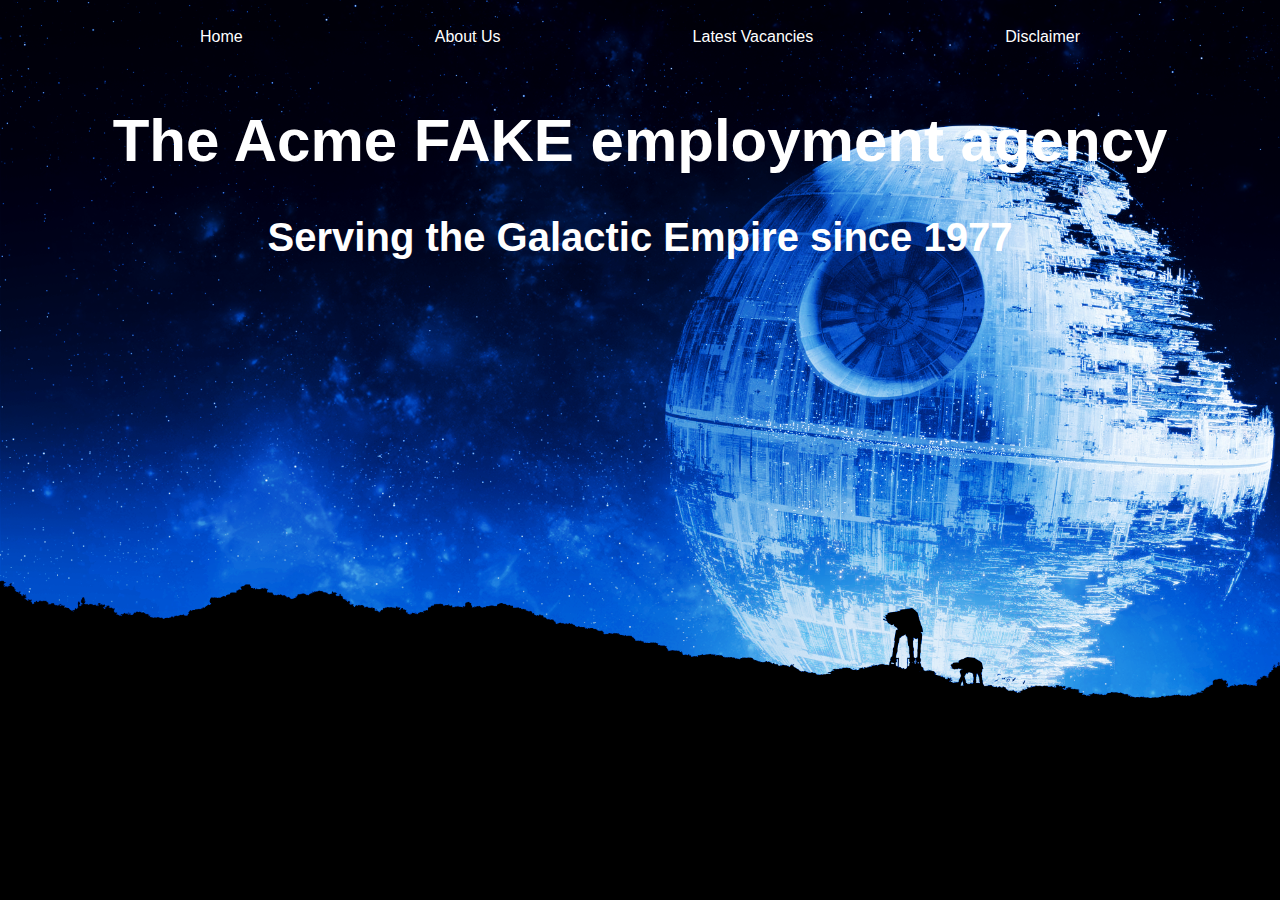
<file: index.html>
<!DOCTYPE html>
<html lang="en">
<head>
    <meta charset="UTF-8">
    <meta http-equiv="X-UA-Compatible" content="IE=edge">
    <meta name="viewport" content="width=device-width, initial-scale=1.0">
    <link rel="stylesheet" href="style.css">
    <title>Document</title>

</head>
<body>
    <div id="nav">
        <a href="index.html">Home</a>
        <a href="aboutus.html">About Us</a>
        <a href="jobs.html">Latest Vacancies</a>
        <a href="disclaimer.html">Disclaimer</a>
</div>

<div>
<h1>The Acme FAKE employment agency</h1>
    </div>

<div>
<h2>Serving the Galactic Empire since 1977</h2>
    </div>

</body>
</html>
</file>
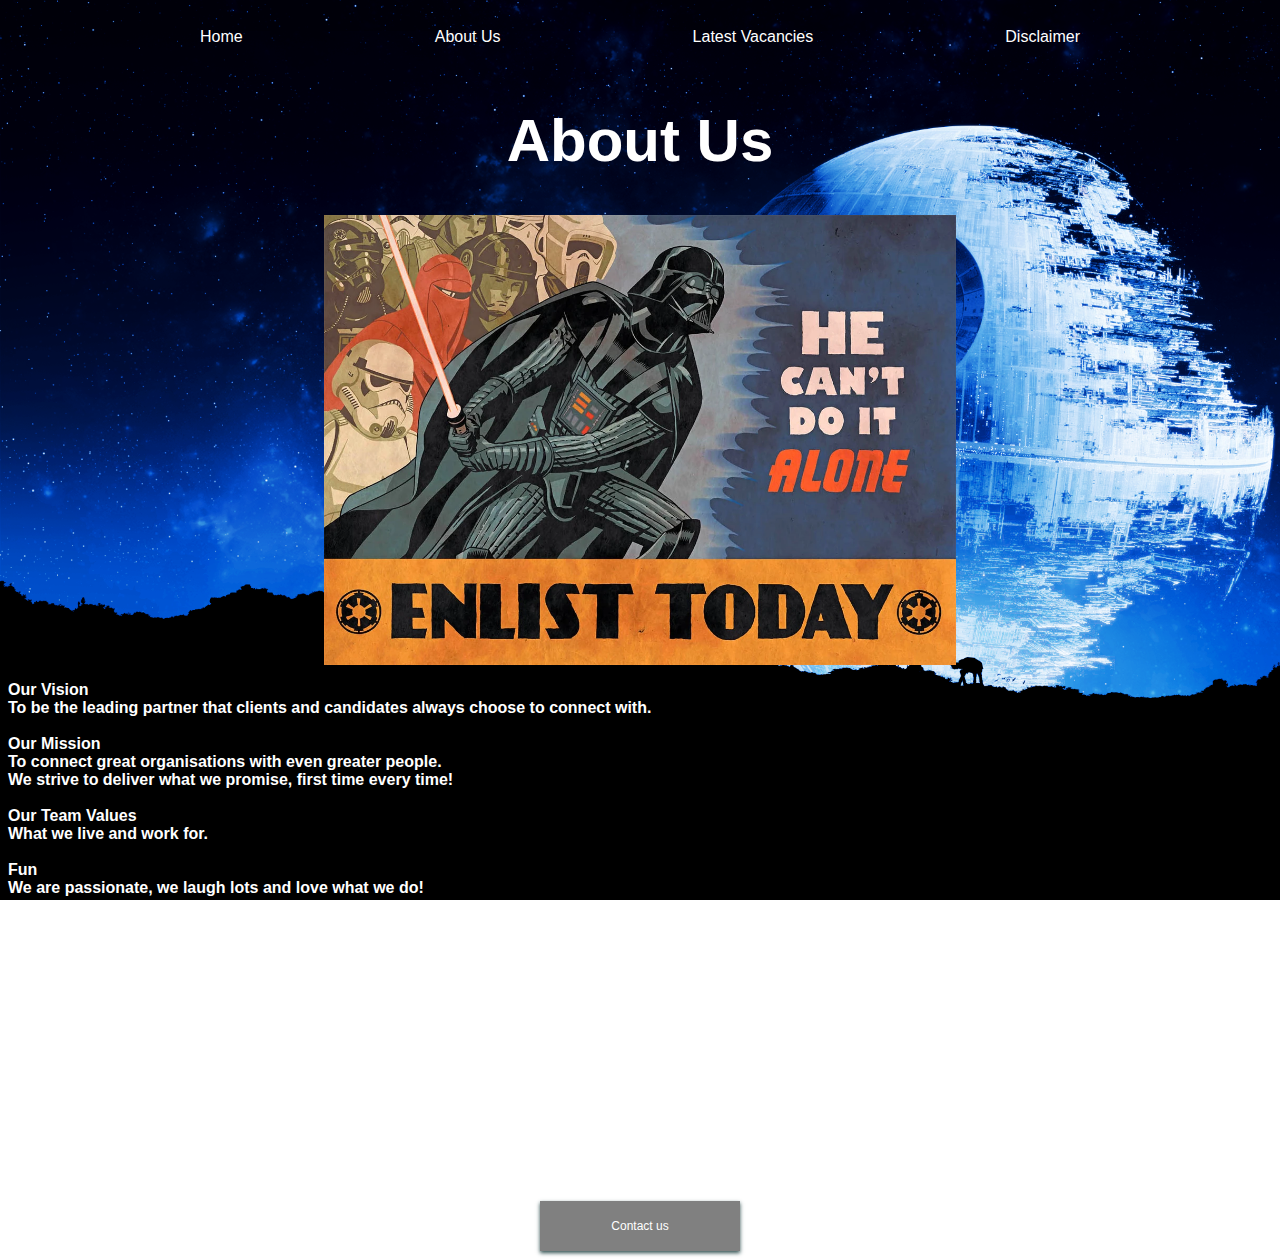
<file: aboutus.html>
<!DOCTYPE html>
<html lang="en">
<head>
    <meta charset="UTF-8">
    <meta http-equiv="X-UA-Compatible" content="IE=edge">
    <meta name="viewport" content="width=device-width, initial-scale=1.0">
    <link rel="stylesheet" href="style.css">
    <title>Document</title>


</head>
<body>
    <div id="nav">
        <a href="index.html">Home</a>
        <a href="aboutus.html">About Us</a>
        <a href="jobs.html">Latest Vacancies</a>
        <a href="disclaimer.html">Disclaimer</a>
</div>

<div>
<h1>About Us</h1>
</div>

<div>
<img class="center" src="Enlist_Today.webp" alt="Join Us">
    </div>

<div>
<p class="text">Our Vision<br>
    To be the leading partner that clients and candidates always choose to connect with.<br><br>
    Our Mission<br>
    To connect great organisations with even greater people.<br>
    We strive to deliver what we promise, first time every time!<br><br>
    Our Team Values <br>What we live and work for.<br><br>
    Fun<br>
    We are passionate, we laugh lots and love what we do!<br><br>
    Integrity<br>
    We adopt the highest ethical standards of our industry, and operate with transparency and trust.<br><br>
    Respect<br>
    We treat each other, our clients and candidates with mutual respect and sensitivity.<br><br>
    Balance<br>
    We support workplace flexibility and encourage work / life balance.<br><br>
    Community<br>
    We support our non-profit client and its charitable work through our work.<br><br>
    Collaboration<br>
    We work as a team (except for REBEL SCUM).<br> 
    We share knowledge, experience and leverage continuous improvement for learning.<br>
    </p>
    </div>

<div class="parent1">
    <a href="mailto:deathstarvacancies@gmail.com?subject=Enquiry"><button class="round-6">Contact us</button>
        </div>

</body>
</html>
</file>
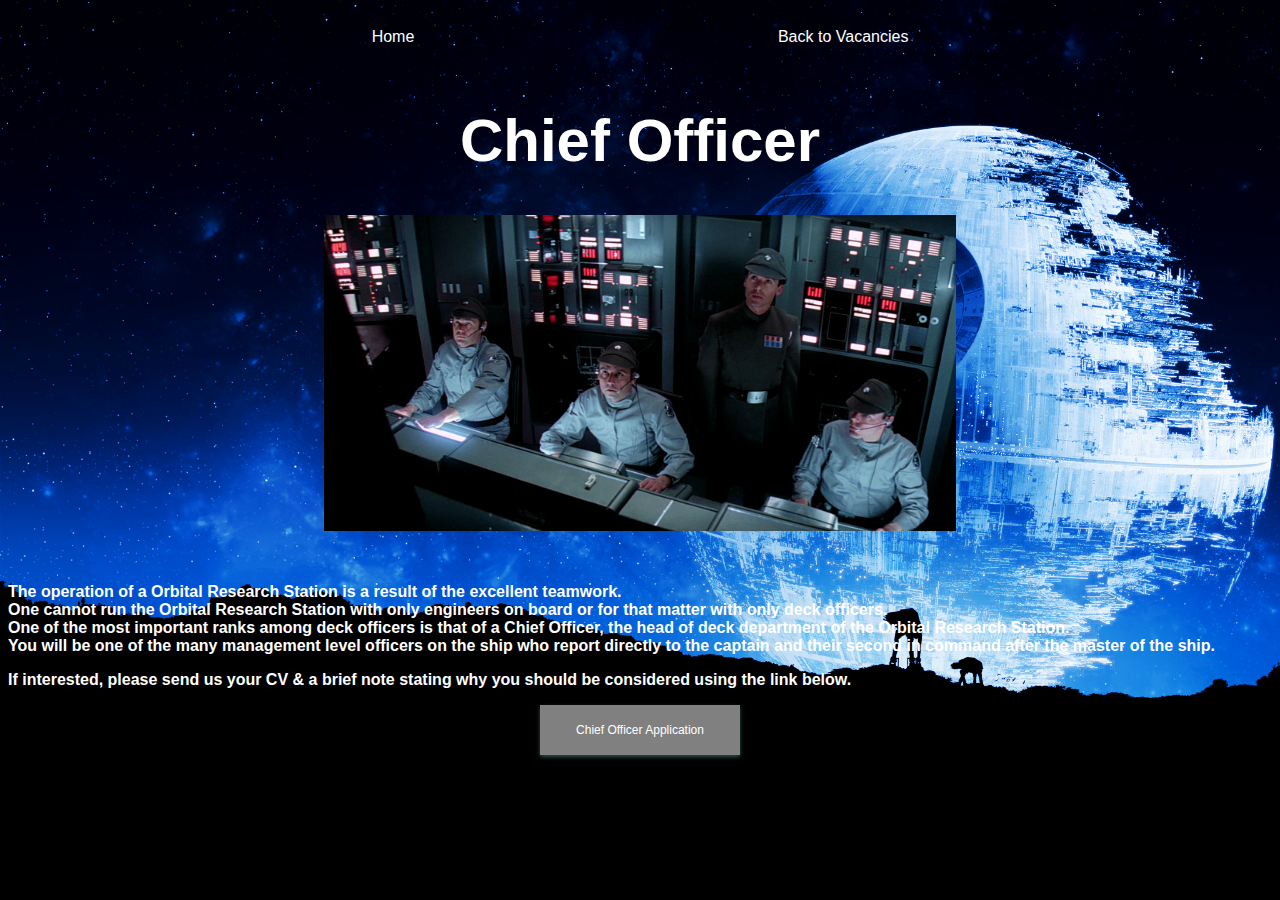
<file: chief.html>
<!DOCTYPE html>
<html lang="en">
<head>
    <meta charset="UTF-8">
    <meta http-equiv="X-UA-Compatible" content="IE=edge">
    <meta name="viewport" content="width=device-width, initial-scale=1.0">
    <link rel="stylesheet" href="style.css">
    <title>Document</title>
</head>
<body>

    <div id="nav">
        <a href="index.html">Home</a>
        <a href="jobs.html">Back to Vacancies</a>
    </div>

<div>
<h1>Chief Officer</h1>
    </div>

<div>
<img class="center" src="NavyCrewmen.webp" alt="Chief Officer"><br><br>
    </div>

<div>
<p class="text">The operation of a Orbital Research Station is a result of the excellent teamwork.<br>
    One cannot run the Orbital Research Station with only engineers on board or for that matter with only deck officers.<br>
    One of the most important ranks among deck officers is that of a Chief Officer, the head of deck department of the Orbital Research Station.<br>
    You will be one of the many management level officers on the ship who report directly to the captain and their second in command after the master of the ship.<br></p>

<p class="text">If interested, please send us your CV & a brief note stating why you should be considered using the link below.<br></p>
    </div>

<div class="parent1">
    <a href="mailto:deathstarvacancies@gmail.com?subject=Enquiry"><button class="round-6">Chief Officer Application</button>
    </div>

</body>
</html>
</file>
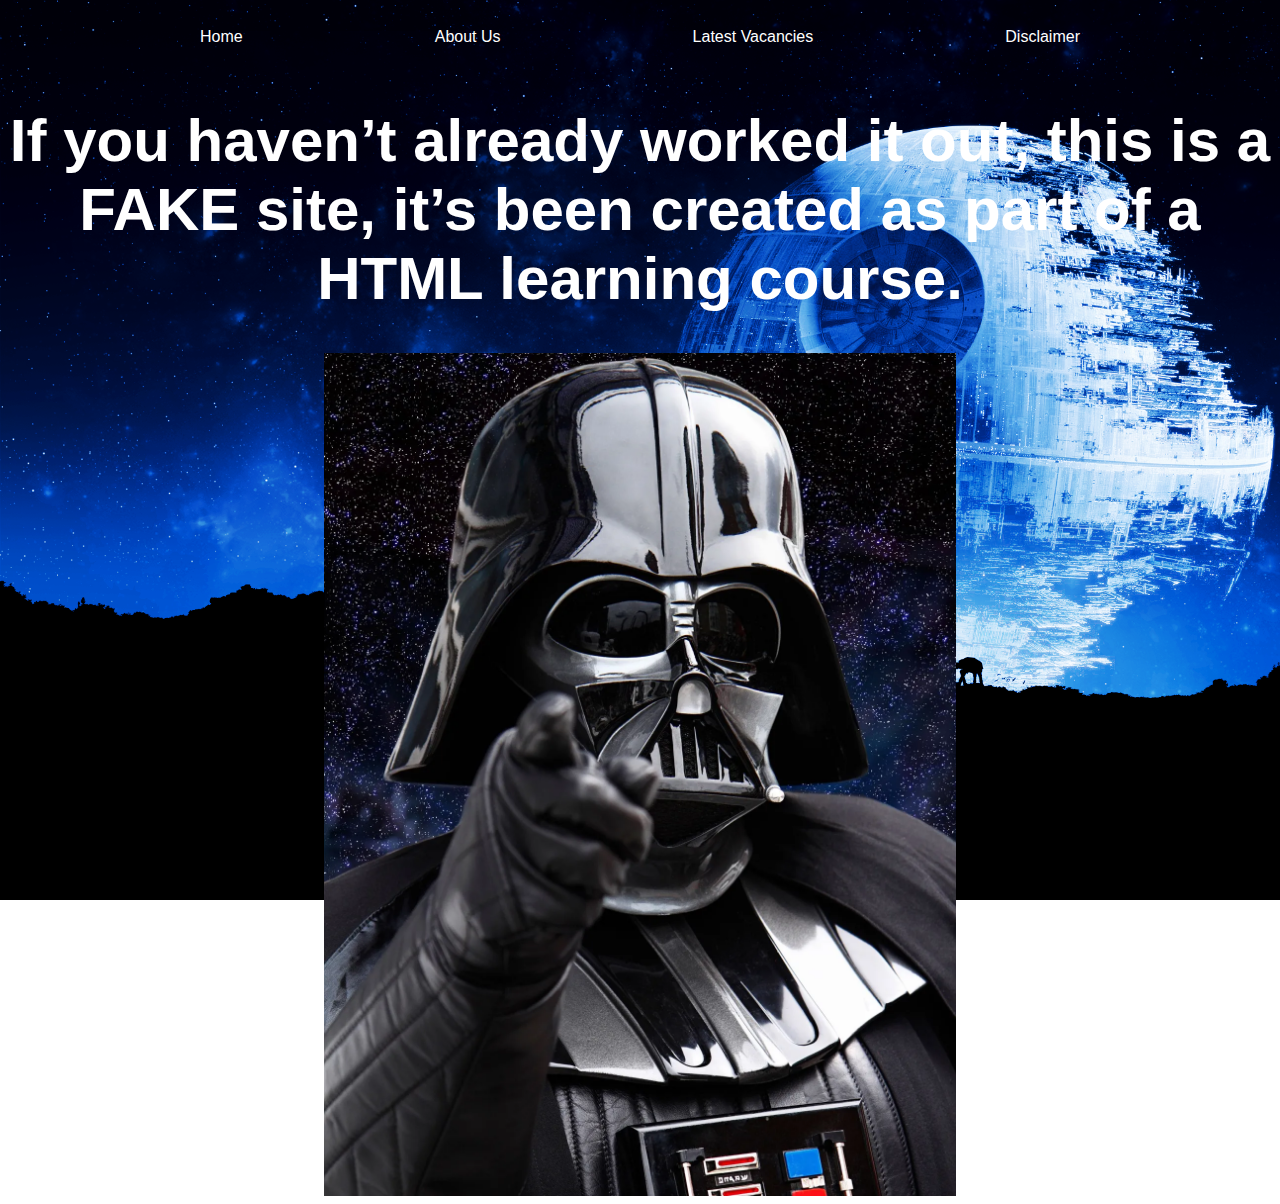
<file: disclaimer.html>
<!DOCTYPE html>
<html lang="en">
<head>
    <meta charset="UTF-8">
    <meta http-equiv="X-UA-Compatible" content="IE=edge">
    <meta name="viewport" content="width=device-width, initial-scale=1.0">
    <link rel="stylesheet" href="style.css">
    <title>Document</title>

</head>
<body>
<div id="nav">
<a href="index.html">Home</a>
<a href="aboutus.html">About Us</a>
<a href="jobs.html">Latest Vacancies</a>
<a href="disclaimer.html">Disclaimer</a>
</div>

<div>
<h1>If you haven’t already worked it out, this is a FAKE site, it’s been created as part of a HTML learning course.</h1>
    </div>

<div>
<img class="center" src="darthpo.webp" alt="Darth">
</div>

</body>
</html>
</file>
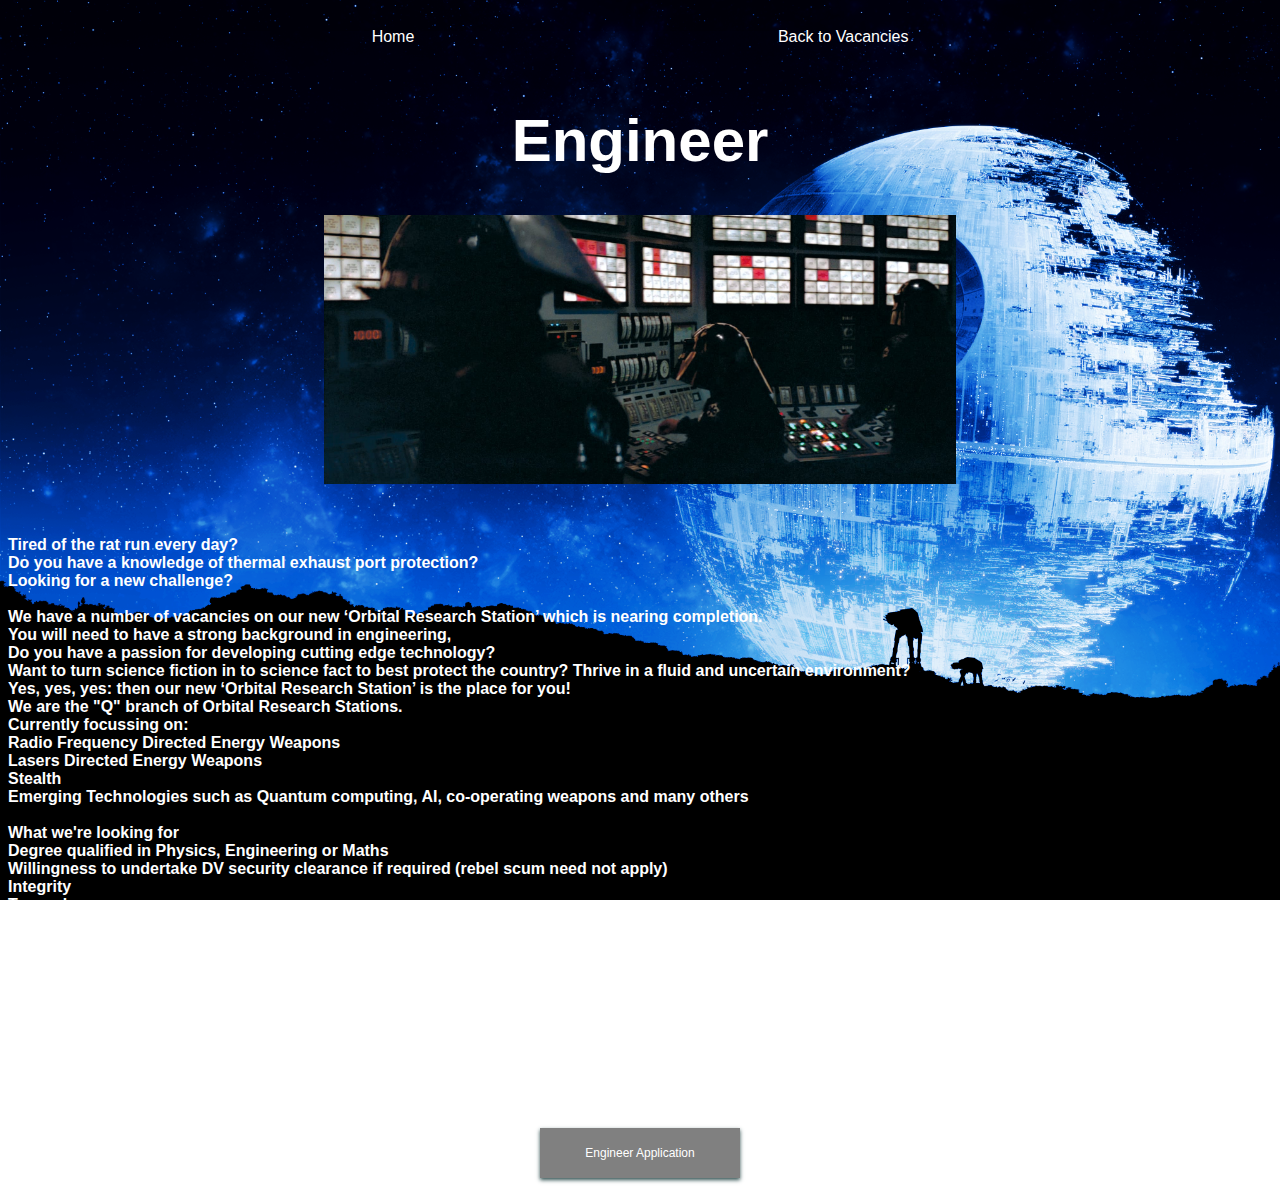
<file: engineer.html>
<!DOCTYPE html>
<html lang="en">
<head>
    <meta charset="UTF-8">
    <meta http-equiv="X-UA-Compatible" content="IE=edge">
    <meta name="viewport" content="width=device-width, initial-scale=1.0">
    <link rel="stylesheet" href="style.css">
    <title>Document</title>
</head>
<body>

<div id="nav">
        <a href="index.html">Home</a>
        <a href="jobs.html">Back to Vacancies</a>
    </div>

<div>
<h1>Engineer</h1>
    </div>

<div>
<img class="center" src="engineering.jpg" alt="Engineering Bay"><br><br>
</div>

<div>
<p class="text">Tired of the rat run every day?<br>
    Do you have a knowledge of thermal exhaust port protection?<br>
    Looking for a new challenge?<br>
    <br>    
    We have a number of vacancies on our new ‘Orbital Research Station’ which is nearing completion.  <br>You will need to have a strong background in engineering,<br>
    Do you have a passion for developing cutting edge technology? <br>Want to turn science fiction in to science fact to best protect the country? Thrive in a fluid and uncertain environment? <br>Yes, yes, yes: then our new ‘Orbital Research Station’ is the place for you!<br>
    We are the "Q" branch of Orbital Research Stations. <br>
    Currently focussing on:<br>
    Radio Frequency Directed Energy Weapons<br>
    Lasers Directed Energy Weapons<br>
    Stealth<br>
    Emerging Technologies such as Quantum computing, AI, co-operating weapons and many others<br><br>
    
    What we're looking for<br>
    Degree qualified in Physics, Engineering or Maths<br>
    Willingness to undertake DV security clearance if required (rebel scum need not apply)<br>
    Integrity<br>
    Team player<br>
    Passion for Science & Technology<br>
    <br><br>
    What's in it for you?<br>
    Very interesting work scaled to best suit your interests and ambitions<br>
    Supportive environment surrounded by technical experts in each field<br>
    Fantastic, collaborative and driven team<br>
    Free accommodation<br>
    Three weeks annual leave.<br><br>
    If interested, please send us your CV & a brief note stating why you should be considered using the link below.<br>
    </p>
</div>

<div class="parent1">
<a href="mailto:deathstarvacancies@gmail.com?subject=Enquiry"><button class="round-6">Engineer Application</button>
    </div>

</body>
</html>
</file>
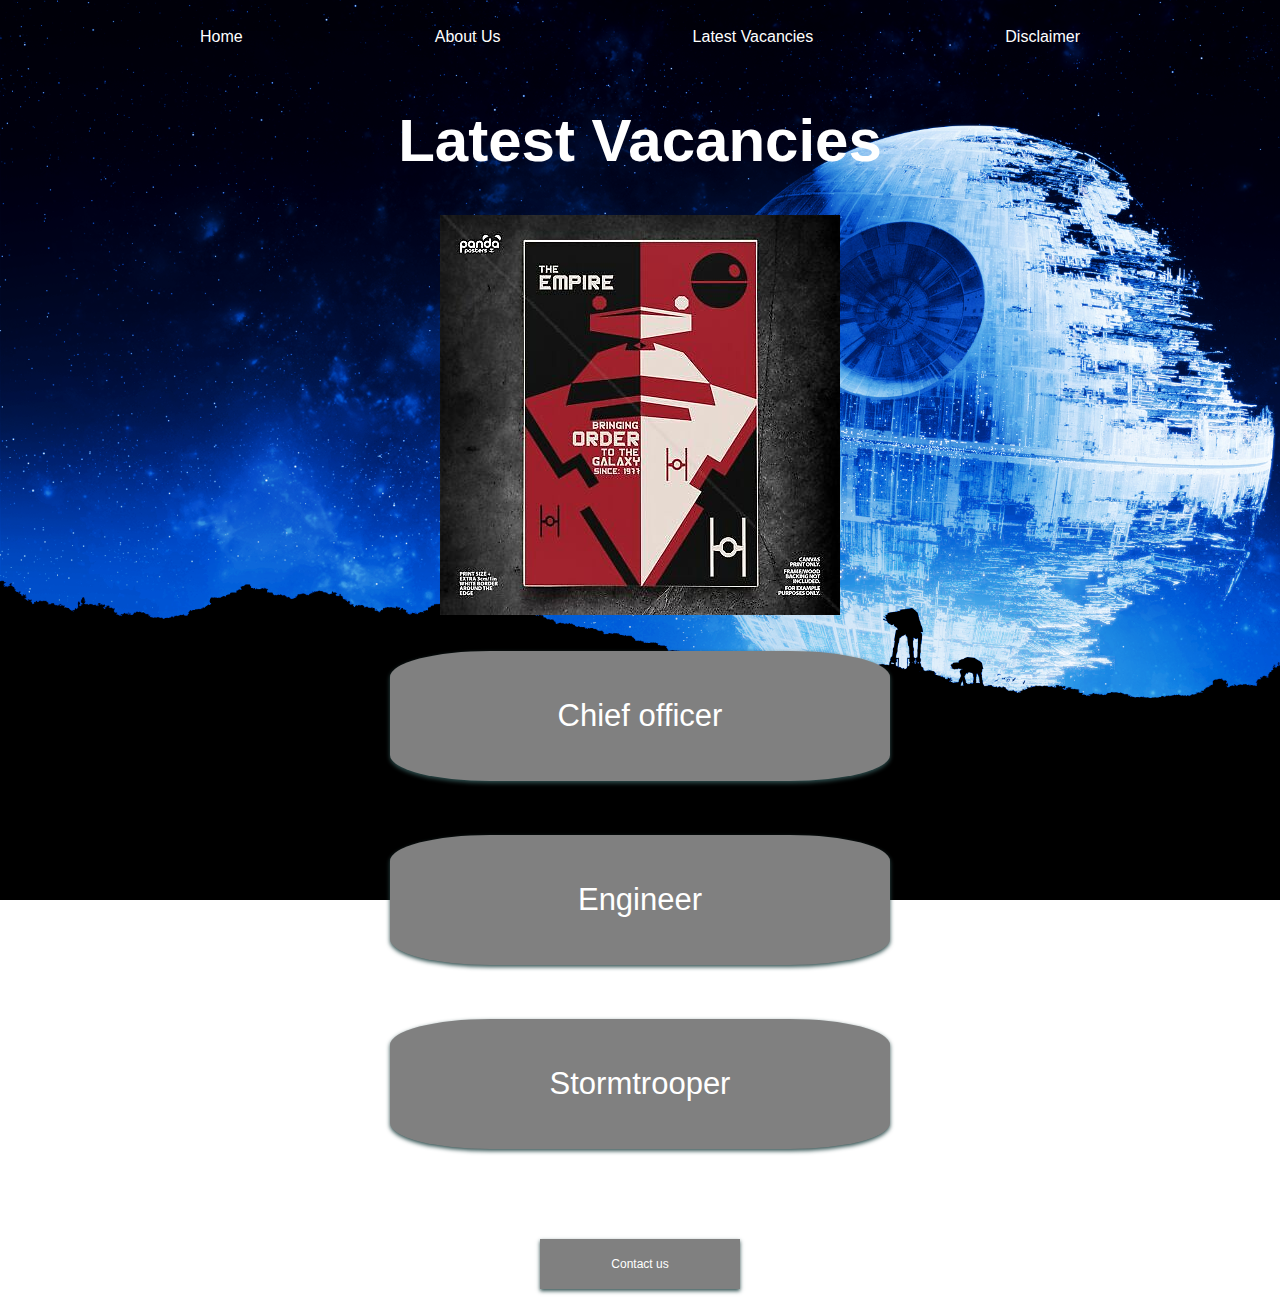
<file: jobs.html>
<!DOCTYPE html>
<html lang="en">
<head>
    <meta charset="UTF-8">
    <meta http-equiv="X-UA-Compatible" content="IE=edge">
    <meta name="viewport" content="width=device-width, initial-scale=1.0">
    <link rel="stylesheet" href="style.css">
    <title>Document</title>

</head>
<body>

<div id="nav">
        <a href="index.html">Home</a>
        <a href="aboutus.html">About Us</a>
        <a href="jobs.html">Latest Vacancies</a>
        <a href="disclaimer.html">Disclaimer</a>
    </div>

<div>
<h1>Latest Vacancies</h1>
</div>

<div>
<img class="center" src="join.jpg" alt="Enlist Today">
<br>
<br>
</div>

<div class="parent">
    <a href="chief.html"><button class="round-3">Chief officer</button></a> <br><br><br>
    <a href="engineer.html"><button class="round-3">Engineer</button></a> <br><br><br>
    <a href="stormtrooper.html"><button class="round-3">Stormtrooper</button></a> <br><br><br>
    <br><br>
    </div>

<div class="parent1">
    <a href="mailto:deathstarvacancies@gmail.com?subject=Enquiry"><button class="round-6">Contact us</button>
    </div>

</body>
</html>
</file>
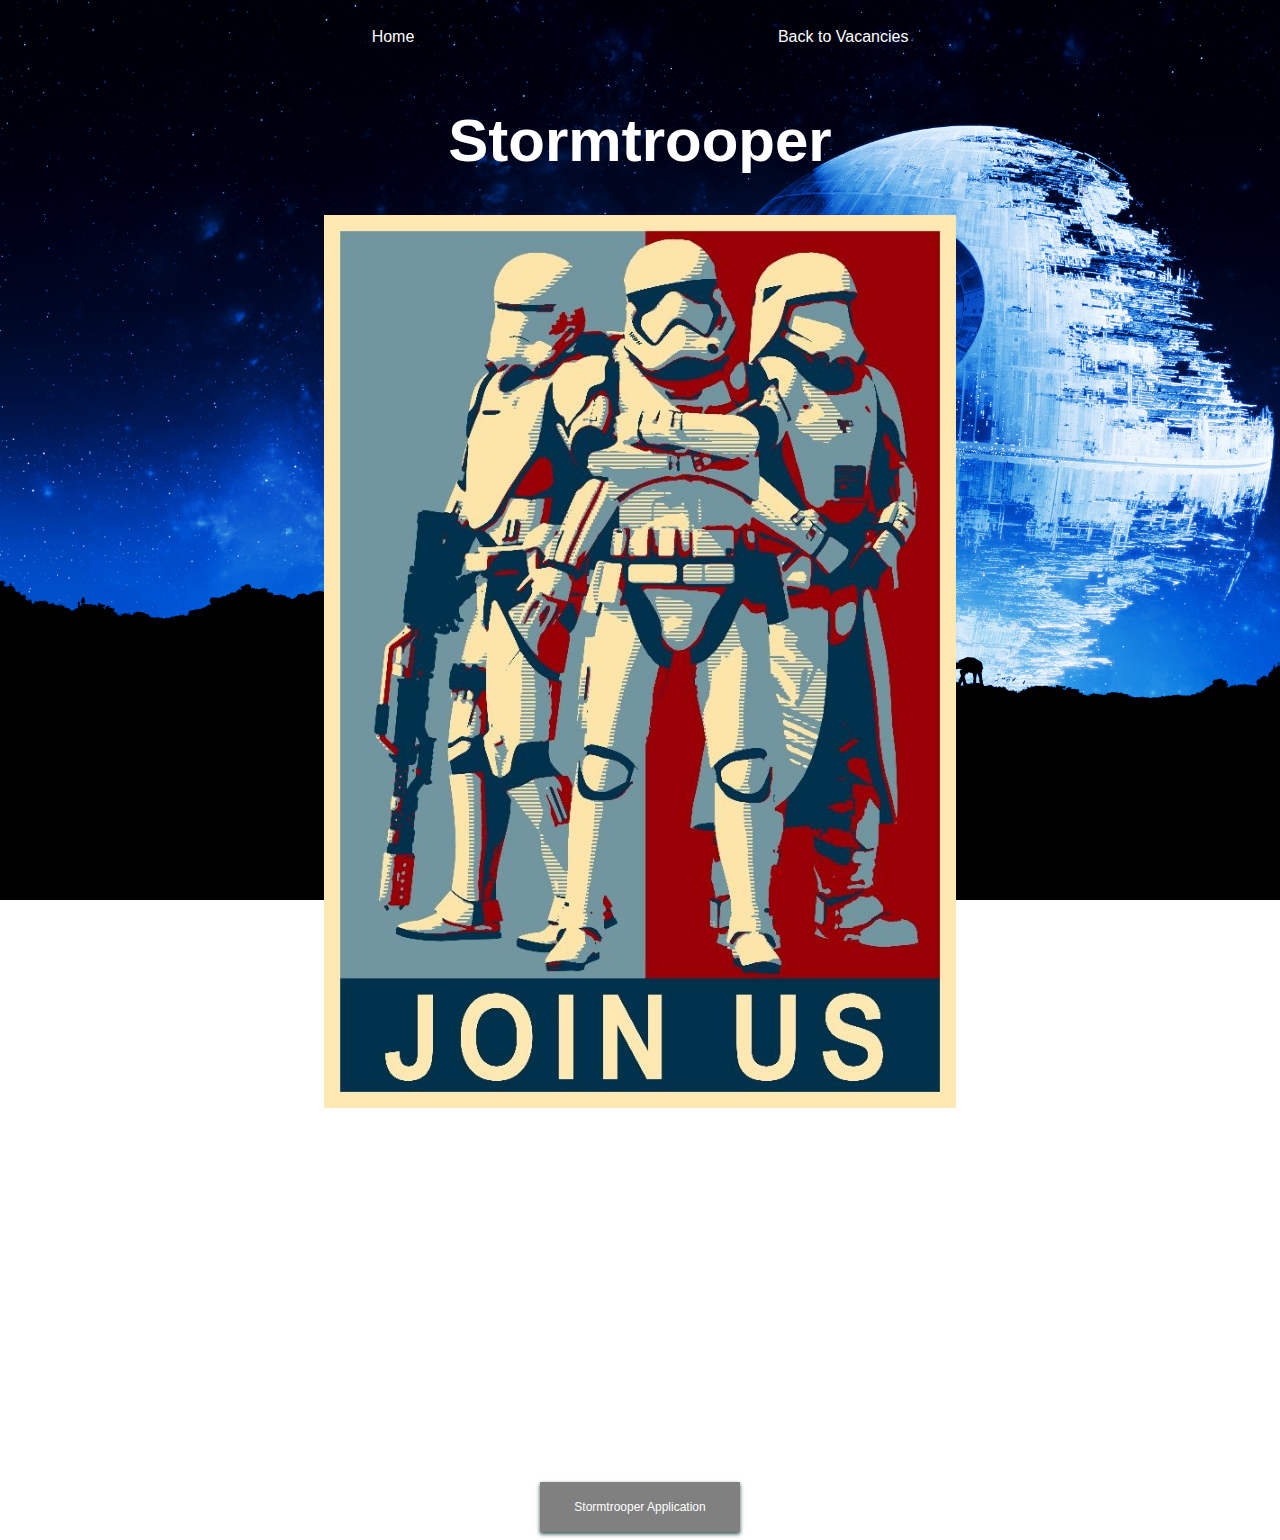
<file: stormtrooper.html>
<!DOCTYPE html>
<html lang="en">
<head>
    <meta charset="UTF-8">
    <meta http-equiv="X-UA-Compatible" content="IE=edge">
    <meta name="viewport" content="width=, initial-scale=1.0">
    <link rel="stylesheet" href="style.css">
    <title>Document</title>
</head>
<body>

<div id="nav">
        <a href="index.html">Home</a>
        <a href="jobs.html">Back to Vacancies</a>
    </div>

<div>
<h1>Stormtrooper</h1>
</div>

<div>
<img class="center" src="stormtrooper.jpg" alt="Stormtrooper"><br><br>
</div>

<div>
<p class="text">Fed up of the 9 – 5 drudge?
    Looking for a new challenge? <br>
    Do you know what droids to look for? <br>
    Do you have a hatred of Rebel Scum? <br>
    Are you a team player?<br>
    <br>
    If so, then we have the job for you!
    <br><br>
    We are currently looking for people to join the ranks of the Stormtrooper Corps.
    <br>
    As a cadet, you will receive full training in the use of blasters, antihalation and the destruction of home worlds.
    <br>
    Once your week of training has been completed, you will be welcomed into the ranks of the corps.<br><br>
    Benefits include:<br>
    Free uniform.<br>
    Free accommodation.<br>
    3 weeks annual leave.<br>
    <br>
    If interested, please send us your CV & a brief note stating why you should be considered using the link below.
    </p>
    </div>

<div class="parent1">
<a href="mailto:deathstarvacancies@gmail.com?subject=Enquiry"><button class="round-6">Stormtrooper Application</button>
    </div>

</body>
</html>
</file>
<file: style.css>
/* font-family: 'Bree Serif' */
@import url('https://fonts.googleapis.com/css2?family=Bree+Serif&display=swap');




/* body{ */
        /* background-image: url("mainbackground.webp");
        background-repeat: no-repeat;
        background-size: cover;
        background-attachment: fixed;
        background-blend-mode: luminosity;
} */

#nav {
    background-color: none;
    display:flex;
    justify-content: space-evenly;
    align-items: center;
    padding: 10px;
    border-style:none;
    border-color: black;
}

#nav a{
    color:white;
    padding: 10px;
    text-decoration: none;
}

#nav a:hover {
    color: red;
}

h1{
    color: white;
    font-size: 60px;
    text-align: center;
}

h2{
    color: white;
    font-size: 40px;
    text-align: center;
}

.page1{
    background-image: url("background.webp");
    background-repeat: no-repeat;
    background-size: cover;
    background-attachment: fixed;
}

.welcome {
    background-color: aqua;
}

.text {
    color:white;
    font-size: 30;
    font-weight: bold;
}

.large {
    font-size: 50px;
}

  /* Centre an image */
.center {
    display: flex;
    flex-direction: center;
    max-width:50%;
    max-height: 50%;
    margin-left: auto;
    margin-right: auto;
    flex-wrap: wrap;
}

.image {
    display: flex;
    width: 50;
}

.bcentre {
    display: flex;
    justify-content: center;
    align-items: center;
    height: 200px;
    border: 3px solid black
  }


/* Job redirect button */
* {
    font-family: sans-serif;
  }
  
  body {
    background-image: url("mainbackground.webp");
    background-repeat: no-repeat;
    background-size: cover;
    background-attachment: fixed;
    background-blend-mode: luminosity;
  }
  
  .parent {
    display: flex;
    flex-direction: column;
    align-items: center;
  }
  
  .parent button {
    background-color: grey;
    color: white;
    border: none;
    padding: 5px;
    font-size: 31px;
    height: 130px;
    width: 500px;
    box-shadow: 0 2px 4px darkslategray;
    cursor: pointer;
    transition: all 0.2s ease;
  }
  
  .parent button:active {
    background-color: #48abe0;
    box-shadow: 0 0 2px darkslategray;
    transform: translateY(2px);
  }
  
  .parent button:not(:first-child) {
    margin-top: 10px;
  }
  
  .round-3 {
    border-radius: 20%;
  }
  
/* Contact us/Apply now button */
  .parent1 {
    display: flex;
    flex-direction: column;
    align-items: center;
  }
  
  .parent1 button {
    background-color: grey;
    color: white;
    border: none;
    padding: 5px;
    font-size: 12px;
    height: 50px;
    width: 200px;
    box-shadow: 0 2px 4px darkslategray;
    cursor: pointer;
    transition: all 0.2s ease;
  }
  
  .parent1 button:active {
    background-color: #48abe0;
    box-shadow: 0 0 2px darkslategray;
    transform: translateY(2px);
  }
  
  .parent button:not(:first-child) {
    margin-top: 10px;
  }
  
  .round-1 {
    border-radius: 20%;
  }
</file>
